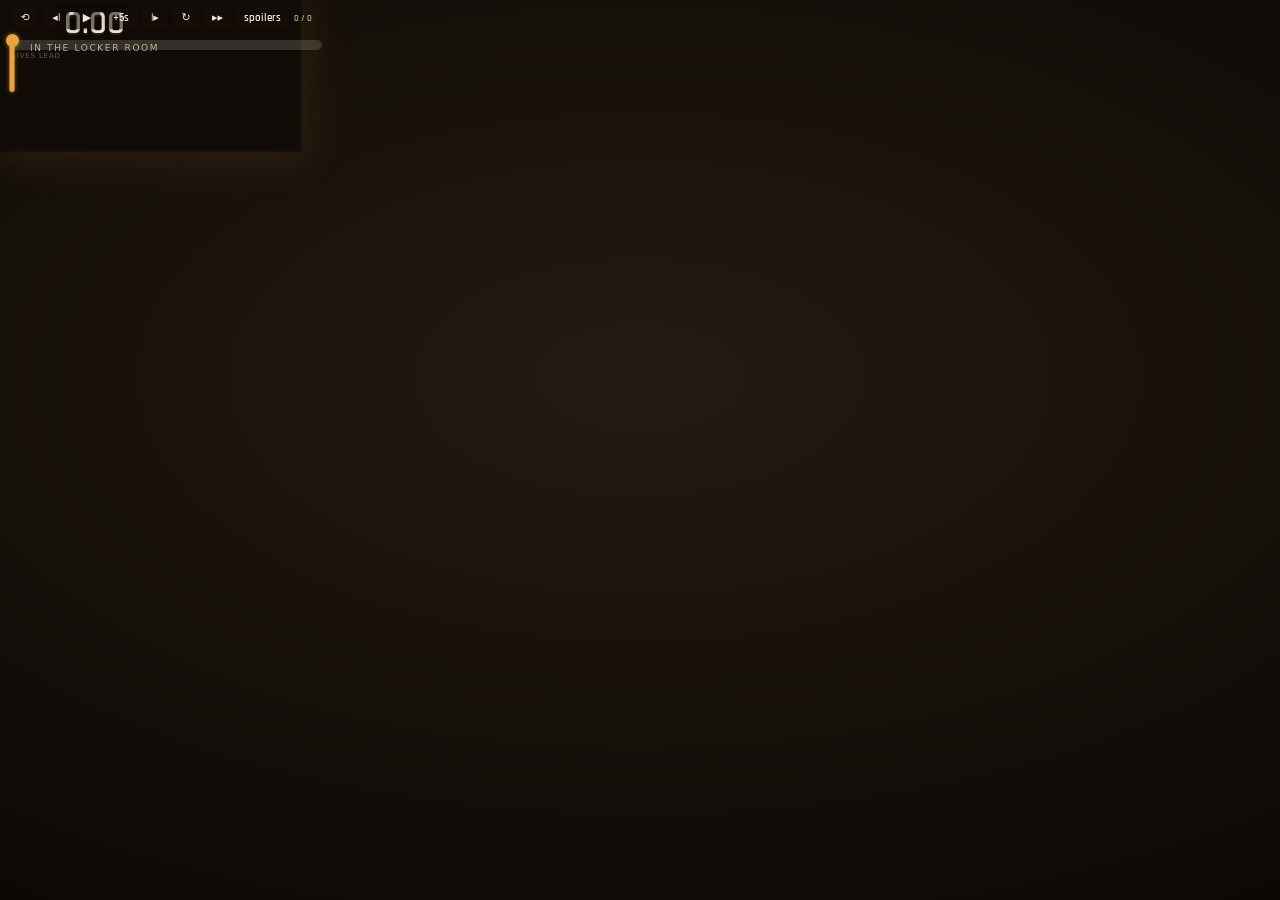
<file: client/league_replayer.html>
<!doctype html>
<html lang="en">
<head>
<meta charset="utf-8">
<meta name="viewport" content="width=device-width, initial-scale=1">
<title>CTF · League Replayer</title>
<!-- Inline data-URI favicon (amber heart on warm-dark), matching the board
     client — inlined so the theater shell never triggers a /favicon.ico 404. -->
<link rel="icon" href="data:image/svg+xml,%3Csvg%20xmlns='http://www.w3.org/2000/svg'%20viewBox='0%200%2032%2032'%3E%3Crect%20width='32'%20height='32'%20rx='6'%20fill='%2316110d'/%3E%3Cpath%20d='M16%2025S6%2018.4%206%2012.1C6%208.7%208.7%206%2012%206c2%200%203.3%201%204%202.2C16.7%207%2018%206%2020%206c3.3%200%206%202.7%206%206.1C26%2018.4%2016%2025%2016%2025Z'%20fill='%23e8a33d'/%3E%3C/svg%3E">
<style>
@font-face {
  font-family: 'rajdhani';
  /* Rajdhani SemiBold (Indian Type Foundry, SIL OFL 1.1 — see
     data/FONT_LICENSE.txt), subset to Latin. The scoreboard face:
     replaces the blocky nes-pixel chrome so HUD text renders as
     smooth vector type on the supersampled board. */
  src: url([data-uri]) format('truetype');
  font-display: block;
}

  :root{
    --stage-lo:#16110d; --stage-hi:#241a12; --surround:#0b0805;
    --paper:#f2e8d8; --paper-dim:#b8ac98;
    --ink:#2a1f16; --ink-soft:rgba(20,14,9,.72);
    --red:#e0523a; --blue:#3f7cc4; --green:#45a85e; --yellow:#ddc531;
    --amber:#e8a33d; --ghost:#8a7f72;
    --pixfont:'rajdhani','Segoe UI',system-ui,sans-serif;
    --finefont:-apple-system,BlinkMacSystemFont,'Segoe UI',system-ui,sans-serif;
    --u:1px;              /* HUD unit; scaled by layout() from board width */
  }
  /* Team color utility: an element carrying a team-name class exposes that
     team's tint as --tc; team-colored rules read var(--tc, <fallback>).
     Mirrors replay_broadcast.html. */
  .red{--tc:var(--red)} .blue{--tc:var(--blue)}
  .green{--tc:var(--green)} .yellow{--tc:var(--yellow)}
  *{box-sizing:border-box;margin:0;padding:0}
  html,body{height:100%}
  body{background:var(--surround); color:var(--paper); font-family:var(--finefont); overflow:hidden}

  /* ============================================================
     THE LEAGUE REPLAYER: a walled stone pit. The embedded replay
     iframe is the lit floor in the middle; four dungeon walls rise
     around it to a shared vanishing point; the REAL designed
     scorebug + transport chroma (ported 1:1 from the broadcast
     replay) plus the league KDA tables + division standings ride as
     flat readable panels over the wall stone (no black bars — the
     bars ARE walls, so the HUD floats on the stone).
     ============================================================ */
  #shell{position:fixed; inset:0; overflow:hidden;
    background:radial-gradient(120% 90% at 50% 42%, var(--stage-hi), var(--surround) 78%);}

  /* the 4 projected dungeon walls (rebuilt by buildWalls on every layout) */
  #walls{position:absolute; inset:0; z-index:1; pointer-events:none; overflow:hidden}
  #walls .lv-wall{position:absolute; transform-origin:0 0;
    background-size:100% 100%; background-repeat:no-repeat;
    image-rendering:auto; filter:brightness(1.0) contrast(1.03) saturate(.96)}
  #walls .lv-shade{position:absolute; inset:0}

  /* the embedded replay — the lit pit floor */
  #floor{position:absolute; z-index:2; overflow:hidden;
    box-shadow:0 0 calc(40*var(--u)) calc(10*var(--u)) rgba(232,163,61,.10),
               0 0 0 2px rgba(0,0,0,.55),
               inset 0 0 0 1px rgba(242,232,216,.05);
    background:#120c08}
  #floor iframe{width:100%; height:100%; border:0; display:block; background:#120c08}

  /* HUD panels ride ABOVE the walls */
  .hud{position:absolute; z-index:5; font-family:var(--pixfont)}

  /* ============================================================
     TOP WALL — match clock centered, with the (possibly long) TEAM
     NAMES flanking it in the corners. The wall band has the horizontal
     room the narrow side columns don't, so long league/policy names
     live up here. Flag + lives stay in the side-column header below.
     ============================================================ */
  #scorebug{display:flex; align-items:center; justify-content:center;
    padding:calc(6*var(--u)) calc(14*var(--u)); gap:calc(16*var(--u)); pointer-events:none}
  #scorebug > *{pointer-events:auto}
  /* one names column per side of the clock: 1 name for classic 2-team play,
     2 stacked for a 3-4 team game (matching the stacked side plaques below) */
  .wallnames{flex:1 1 0; min-width:0; display:flex; flex-direction:column;
    justify-content:center; gap:calc(2*var(--u))}
  .wallname{min-width:0; font-family:var(--pixfont); font-size:calc(26*var(--u));
    letter-spacing:.5px; line-height:1.05; white-space:nowrap; overflow:hidden; text-overflow:ellipsis;
    color:var(--tc, var(--paper));
    text-shadow:0 calc(2*var(--u)) 0 var(--ink), 0 0 calc(11*var(--u)) rgba(0,0,0,.72)}
  .wallnames.side-l .wallname{text-align:left}
  .wallnames.side-r .wallname{text-align:right}
  /* two stacked names shrink so both corners still read */
  .wallnames.stacked .wallname{font-size:calc(19*var(--u))}
  /* name + handicap chip on one line; the chip sits toward the center clock */
  .wallrow{display:flex; align-items:baseline; gap:calc(6*var(--u)); min-width:0}
  .wallnames.side-l .wallrow{flex-direction:row}
  .wallnames.side-r .wallrow{flex-direction:row-reverse}
  .wallrow .wallname{flex:0 1 auto}
  /* Handicap chip: an amber pill; the full delta breakdown rides in the native
     `title` on hover (cursor:help). Hidden when the team is unhandicapped. */
  .hcap{flex:none; font-family:var(--finefont); font-size:calc(11*var(--u));
    letter-spacing:.04em; line-height:1; color:var(--ink); background:var(--amber);
    border-radius:calc(4*var(--u)); padding:calc(3*var(--u)) calc(5*var(--u));
    white-space:nowrap; cursor:help}
  .clock{flex:none; position:relative; display:flex; flex-direction:column; align-items:center;
    justify-content:center; gap:calc(3*var(--u))}
  .clock .time{font-family:var(--pixfont); font-size:calc(34*var(--u)); line-height:1; color:var(--paper);
    text-shadow:0 calc(2*var(--u)) 0 var(--ink), 0 0 calc(10*var(--u)) rgba(0,0,0,.7); font-variant-numeric:tabular-nums}
  .clock .caption{font-family:var(--finefont); font-size:calc(9*var(--u)); letter-spacing:.18em;
    text-transform:uppercase; color:var(--paper-dim); white-space:nowrap; text-shadow:0 calc(1*var(--u)) 0 #000}
  .clock.tiebreak-warn .time{color:var(--amber)}
  .ffwd-mini{display:none; position:absolute; left:calc(100% + 5*var(--u)); top:calc(6*var(--u));
    font-family:var(--pixfont); font-size:calc(13*var(--u)); color:var(--amber);
    text-shadow:0 calc(2*var(--u)) 0 var(--ink)}
  .ffwd-mini.show{display:block}
  .clock.amb{animation:clocktick 2s ease-in-out infinite}
  @keyframes clocktick{0%,100%{opacity:.94}50%{opacity:1}}

  /* ============================================================
     KDA PLAQUES (side walls) — team header (flag + NAME inline with
     LIVES) atop the league roster + standings footer.
     ============================================================ */
  /* one side column holds 1-2 team plaques stacked (2-team play keeps one per
     side; 3-4 teams stack a second below the first) */
  .plaque-col{display:flex; flex-direction:column; justify-content:flex-start;
    gap:calc(10*var(--u)); pointer-events:none}
  .plaque{display:flex; flex-direction:column; padding:calc(6*var(--u)) calc(10*var(--u));
    pointer-events:auto; min-height:0; overflow:hidden}

  /* team header block: flag icon + LIVES counter. (Team NAME lives up in
     the top-wall corners — see .wallname — so long names never truncate.) */
  .team-head{display:flex; align-items:center; gap:calc(9*var(--u)); min-width:0;
    margin-bottom:calc(8*var(--u))}
  .plaque.right .team-head{flex-direction:row-reverse}
  .team-head .lives-line{display:flex; align-items:baseline; gap:calc(5*var(--u))}
  .plaque.right .team-head .lives-line{flex-direction:row-reverse}
  .lives-num{font-family:var(--pixfont); font-size:calc(20*var(--u)); line-height:1;
    color:var(--paper); flex:none; text-shadow:0 calc(2*var(--u)) 0 var(--ink), 0 0 calc(9*var(--u)) rgba(0,0,0,.7)}
  .lives-label{font-family:var(--finefont); font-size:calc(8*var(--u)); letter-spacing:.14em;
    text-transform:uppercase; color:var(--paper-dim); flex:none; text-shadow:0 calc(1*var(--u)) 0 #000}
  .team-head.leader .lives-num{animation:leaderpulse 1.9s ease-in-out infinite}
  /* Team-perk badges + CTF-Doubles split meters (chrome_common's
     renderTeamMeters fills .meters). Split meters keep a FIXED DOM order
     (icons,num | num,icons) in headline policy order on both plaques —
     numerals adjacent at the cluster center, badges outside, no
     side-dependent CSS. Only the classic single team meter (renderTeamMeters
     stamps .single) mirrors on the right plaque, preserving the old
     "N Lives" innermost-numeral read the lives-line row-reverse used to
     provide before the meter markup moved into .meters. */
  .team-head .meters{display:flex; align-items:baseline; gap:calc(5*var(--u))}
  .plaque.right .team-head .meters.single{flex-direction:row-reverse}
  .team-head .pgrp{display:flex; align-items:baseline; gap:calc(4*var(--u))}
  .team-head .perk-icos{display:flex; align-items:center; gap:calc(3*var(--u));
    align-self:center}
  .team-head .perk-ico{display:inline-flex}
  .team-head .perk-ico svg{width:calc(11*var(--u)); height:calc(11*var(--u)); display:block}
  .team-head .lives-num.sub{font-size:calc(16*var(--u))}
  @keyframes leaderpulse{0%,100%{text-shadow:0 calc(2*var(--u)) 0 var(--ink)}
    50%{text-shadow:0 0 calc(11*var(--u)) var(--amber)}}

  /* flag-state icon — HOME (on pedestal) / TAKEN (riding a carrier) */
  .flagicon{position:relative; width:calc(26*var(--u)); height:calc(30*var(--u)); flex:none;
    filter:drop-shadow(0 calc(1*var(--u)) calc(3*var(--u)) rgba(0,0,0,.7))}
  .flagicon svg{width:100%; height:100%; display:block}
  .flagicon .cloth{transition:transform 90ms steps(3); transform-box:fill-box; transform-origin:left center}
  .flagicon.taken .cloth{transform:scaleX(.62) skewX(-8deg)}
  .flagicon.flip{animation:flagflip 260ms steps(3); transform-box:fill-box; transform-origin:center}
  @keyframes flagflip{0%{transform:scaleY(.2)}100%{transform:scaleY(1)}}
  .khead,.krow{display:grid; align-items:center; gap:calc(5*var(--u));
    grid-template-columns:1fr calc(16*var(--u)) calc(16*var(--u)) calc(34*var(--u))}
  .khead{font-family:var(--finefont); font-size:calc(8*var(--u)); letter-spacing:.08em; text-transform:uppercase;
    color:var(--paper-dim); padding:0 calc(3*var(--u)) calc(4*var(--u)); border-bottom:1px solid rgba(242,232,216,.18)}
  .khead span:not(:first-child){text-align:center}
  .krow{font-family:var(--pixfont); font-size:calc(12*var(--u)); padding:calc(3.5*var(--u)) calc(3*var(--u));
    border-radius:calc(2*var(--u)); cursor:pointer}
  .krow:nth-child(odd){background:rgba(242,232,216,.035)}
  .krow:hover{background:rgba(242,232,216,.09)}
  .krow.dead{opacity:.42}
  .krow.pov{background:rgba(232,163,61,.16); box-shadow:inset 0 0 0 1px rgba(232,163,61,.5)}
  /* The seat # is a name DISAMBIGUATOR, not a stat: it sits glued right after the
     name's ellipsis (small gap, dimmed, tabular) so "Richard Higg… 1" reads as one
     label. It must NOT drift to the right edge where it reads as a K/D/Lives value. */
  .seatno{flex:none; font-variant-numeric:tabular-nums; color:var(--paper-dim);
    font-size:calc(10*var(--u)); opacity:.7}
  .krow .who{display:flex; align-items:center; gap:calc(3*var(--u)); min-width:0}
  /* min-width:0 lets a long name actually SHRINK + ellipsize inside the flex row;
     without it the name keeps its full nowrap width and pushes the seat # away. */
  .who .nm{min-width:0; white-space:nowrap; overflow:hidden; text-overflow:ellipsis;
    color:var(--paper-dim); font-size:calc(11*var(--u))}
  /* the carry heart rides a FIXED-width slot that is always present (empty when not
     carrying) so a mid-game grab never shifts the name/seat to its left. */
  .who .carry{flex:none; width:calc(10*var(--u)); text-align:center; color:var(--amber)}
  .krow .n{font-variant-numeric:tabular-nums; text-align:center}
  .krow .k{color:var(--paper)} .krow .d{color:var(--paper-dim)} .krow .c{color:var(--amber)}
  .lives{display:flex; gap:calc(2*var(--u)); justify-content:center; flex-wrap:wrap}
  .lp{width:calc(5*var(--u)); height:calc(5*var(--u)); border-radius:1px}
  .plaque .lp.on{background:var(--tc, var(--paper))}
  .lp.off{background:rgba(242,232,216,.16)}

  /* standing footer — sits directly under the roster rows (NOT pinned to the
     column bottom). Hidden entirely when there are no standings, so no empty
     divider line floats at the bottom of the column. */
  .pfoot{margin-top:calc(10*var(--u)); padding-top:calc(8*var(--u)); border-top:1px solid rgba(242,232,216,.14)}
  .pfoot:empty{display:none}
  .pfoot .lab{font-family:var(--finefont); font-size:calc(8*var(--u)); letter-spacing:.13em;
    text-transform:uppercase; color:var(--paper-dim)}
  .plaque.right .pfoot{text-align:right}
  .standline{display:flex; align-items:baseline; gap:calc(7*var(--u)); margin-top:calc(3*var(--u))}
  .plaque.right .standline{justify-content:flex-end}
  .standline .rk{font-family:var(--pixfont); font-size:calc(24*var(--u)); color:var(--tc, var(--paper))}
  .standline .sc{font-family:var(--pixfont); font-size:calc(13*var(--u)); color:var(--paper)}
  .standline .of{font-family:var(--finefont); font-size:calc(8*var(--u)); color:var(--paper-dim)}

  /* ============================================================
     TRANSPORT (bottom wall) — real designed chroma: tbar buttons +
     speed chips over a full-timeline momentum (lives-lead) graph
     with a click-to-seek track + beat markers.
     ============================================================ */
  #transport{display:flex; flex-direction:column; gap:calc(5*var(--u));
    padding:calc(8*var(--u)) calc(12*var(--u)); pointer-events:auto; justify-content:center}
  #transport.disabled{opacity:.35; pointer-events:none}
  .tbar{display:flex; align-items:center; gap:calc(5*var(--u)); flex-wrap:wrap}
  .tbtn{font-family:var(--pixfont); font-size:calc(11*var(--u)); color:var(--paper);
    background:rgba(20,14,9,.55); border:none; padding:calc(5*var(--u)) calc(8*var(--u));
    min-width:calc(26*var(--u)); cursor:pointer; line-height:1; box-shadow:0 0 calc(3*var(--u)) rgba(0,0,0,.5)}
  .tbtn:hover{background:rgba(242,232,216,.2)}
  .tbtn.on{color:var(--amber); box-shadow:inset 0 calc(-2*var(--u)) 0 var(--amber)}
  .lull-span{position:absolute; top:calc(6*var(--u)); height:calc(10*var(--u));
    background:rgba(18,13,9,.6); pointer-events:none}
  .ffwd-chip{display:none; font-family:var(--pixfont); font-size:calc(9*var(--u));
    color:var(--amber); padding:0 calc(6*var(--u)); white-space:nowrap}
  .ffwd-chip.show{display:inline}
  .tsep{flex:1}
  .tick-clock{font-family:var(--pixfont); font-size:calc(9*var(--u)); color:var(--paper-dim);
    font-variant-numeric:tabular-nums; white-space:nowrap}
  .speedchips{display:flex; gap:calc(2*var(--u))}
  .chip{font-family:var(--pixfont); font-size:calc(9*var(--u)); color:var(--paper-dim);
    background:rgba(20,14,9,.55); border:none; padding:calc(4*var(--u)) calc(5*var(--u));
    cursor:pointer; line-height:1}
  .chip.on{color:var(--stage-lo); background:var(--amber)}
  .scrub{position:relative; height:calc(60*var(--u)); cursor:pointer}
  /* The track/fill are the VISIBLE bar (the 60u height is only the click-catcher +
     momentum band), so a thin 5u line read as a tiny scrubber. Thicken it to a
     real broadcast seek bar with a rounded fill. */
  .scrub-track{position:absolute; left:0; right:0; top:calc(6*var(--u)); height:calc(10*var(--u));
    background:rgba(242,232,216,.16); border-radius:calc(5*var(--u))}
  .scrub-fill{position:absolute; left:0; top:calc(6*var(--u)); height:calc(10*var(--u));
    background:var(--paper); width:0; border-radius:calc(5*var(--u))}
  /* The playhead is a grabbable handle: a bright amber stem down the whole track +
     momentum band, topped with a round knob so it reads as draggable, not a hairline. */
  .scrub-head{position:absolute; top:calc(2*var(--u)); width:calc(5*var(--u)); height:calc(56*var(--u));
    background:var(--amber); transform:translateX(calc(-2.5*var(--u))); left:0; z-index:3;
    border-radius:calc(2.5*var(--u)); box-shadow:0 0 calc(4*var(--u)) rgba(232,163,61,.55)}
  .scrub-head::before{content:''; position:absolute; left:50%; top:calc(-2*var(--u));
    width:calc(13*var(--u)); height:calc(13*var(--u)); transform:translateX(-50%);
    background:var(--amber); border-radius:50%; box-shadow:0 0 calc(4*var(--u)) rgba(232,163,61,.6)}
  .momentum{position:absolute; left:0; width:100%; top:calc(16*var(--u)); height:calc(42*var(--u));
    display:block; overflow:visible}
  .momentum-label{position:absolute; left:0; top:calc(18*var(--u)); font-family:var(--finefont);
    font-size:calc(7*var(--u)); letter-spacing:.12em; color:var(--paper-dim); opacity:.5;
    pointer-events:none; z-index:2}
  .beat-marker{position:absolute; top:0; width:calc(2*var(--u)); height:calc(13*var(--u));
    transform:translateX(-1px); z-index:2}
  /* kill ticks: short, colored by the killer's team (team-kill/ambiguous stay
     neutral). Flag beats: colored by the flag's team — steal = full tick with
     a flag head, return = dimmed (heart snapped home), capture = chunky match
     point in the capturing team's color. */
  .beat-marker.kill{background:var(--tc, var(--paper-dim)); height:calc(8*var(--u))}
  .beat-marker.steal{background:var(--tc, var(--amber))}
  .beat-marker.steal::after{content:''; position:absolute; left:0; top:0;
    width:calc(6*var(--u)); height:calc(4*var(--u)); background:inherit}
  .beat-marker.return{background:var(--tc, var(--paper-dim)); opacity:.45}
  .beat-marker.capture{background:var(--tc, var(--amber)); width:calc(3*var(--u)); height:calc(16*var(--u))}
  /* winner cap past the track's right end + "RED WINS" chip in the tbar. */
  .scrub-win{display:none; position:absolute; right:calc(-6*var(--u)); top:calc(4*var(--u));
    width:calc(8*var(--u)); height:calc(14*var(--u)); z-index:3; border-radius:calc(2*var(--u))}
  .scrub-win.show{display:block; background:var(--tc, var(--paper-dim))}
  .win-chip{display:none; font-family:var(--pixfont); font-size:calc(10*var(--u));
    padding:0 calc(6*var(--u)); white-space:nowrap}
  .win-chip.show{display:inline; color:var(--tc, var(--paper-dim))}

  /* connection status toast */
  #status{position:absolute; z-index:9; left:50%; top:calc(50% - 10px); transform:translate(-50%,-50%);
    font-family:var(--finefont); font-size:13px; color:var(--paper-dim); background:var(--ink-soft);
    padding:8px 16px; border-radius:20px; display:none}
  #status.show{display:block}
  /* escalated load-failure card: the embedded board never sent a frame. Wider,
     readable, with a direct top-level link that sidesteps an embedding block. */
  #status.err{max-width:min(64%,520px); padding:15px 20px; border-radius:12px;
    font-size:14px; line-height:1.5; color:var(--paper); text-align:center;
    box-shadow:0 0 0 1px rgba(242,232,216,.08)}
  #status.err .st-sub{display:block; margin-top:5px; font-size:12px; color:var(--paper-dim)}
  #status.err a{display:inline-block; margin-top:11px; color:var(--amber); text-decoration:none;
    font-family:var(--pixfont); font-weight:600; letter-spacing:.02em}
  #status.err a:hover{text-decoration:underline}
</style>
</head>
<body>
<div id="shell">
  <div id="walls"></div>
  <div id="floor"><iframe id="game" title="CTF replay"></iframe></div>

  <!-- top wall: match clock centered, team names (1-2 per side) in the corners.
       Names and side plaques are generated per active team by ensureShellTeams(). -->
  <div id="scorebug" class="hud">
    <div class="wallnames side-l" id="names-l"></div>
    <div class="clock amb" id="clock">
      <div class="time" id="clock-time">0:00</div>
      <span class="ffwd-mini" id="ffwd-mini">▸▸</span>
      <div class="caption" id="clock-caption">In the locker room</div>
    </div>
    <div class="wallnames side-r" id="names-r"></div>
  </div>

  <div class="plaque-col hud" id="kda-l"></div>
  <div class="plaque-col hud" id="kda-r"></div>

  <div id="transport" class="hud">
    <div class="tbar">
      <button class="tbtn" id="btn-restart" title="Restart (,)">⟲</button>
      <button class="tbtn" id="btn-back" title="Back one tick (b)">◂|</button>
      <button class="tbtn" id="btn-play" title="Play / pause (space)">▶</button>
      <button class="tbtn" id="btn-fwd" title="Skip +5s (.)">+5s</button>
      <button class="tbtn" id="btn-end" title="Jump to end (e)">|▸</button>
      <button class="tbtn" id="btn-loop" title="Loop (r)">↻</button>
      <button class="tbtn" id="btn-skip" title="Auto-skip lulls (f)">▸▸</button>
      <button class="tbtn" id="btn-spoilers" title="Spoilers: kills / flag story / winner on the timeline ahead of the playhead (o)">spoilers</button>
      <span class="ffwd-chip" id="ffwd-chip">▸▸ SKIPPING LULL</span>
      <span class="win-chip" id="win-chip"></span>
      <span class="tick-clock" id="tick-clock">0 / 0</span>
      <span class="tsep"></span>
      <div class="speedchips" id="speedchips"></div>
    </div>
    <div class="scrub" id="scrub">
      <svg class="momentum" id="momentum" viewBox="0 0 1000 100"
           preserveAspectRatio="none" aria-hidden="true"></svg>
      <span class="momentum-label">LIVES LEAD</span>
      <div class="scrub-track"></div>
      <div class="scrub-fill" id="scrub-fill"></div>
      <div id="lulls"></div>
      <div class="scrub-win" id="scrub-win"></div>
      <div class="scrub-head" id="scrub-head"></div>
    </div>
  </div>

  <div id="status">connecting…</div>
</div>

<!-- WIRE_CONSTANTS -->
<!-- CHROME_COMMON -->
<script>
(function(){
  'use strict';
  // Shared replay chrome (chrome_common.js, spliced over the CHROME_COMMON
  // marker by the server / dist bundle; the literal marker must not appear
  // inside this script or the splice would corrupt it). A raw file:// open of
  // this source has no splice — fail loud and early instead of throwing mid-file.
  if (!window.ChromeCommon) {
    console.error('league_replayer: chrome_common.js missing — this page must be served spliced (native server or dist bundle), not opened raw.');
    return;
  }
  var C = window.ChromeCommon({
    send: function(cmd){ sendCmd(cmd); },
    sendPov: function(slot){ sendPov(slot); },
    getState: function(){ return lastState; },
    // During the server's end-segment hold the board end-card counts down to
    // the loop restart; mirror it up here so the clock never reads stalled.
    holdCaption: function(s){ return (s.lp && s.hold>0) ? ('Replaying in '+s.hold+'s') : null; }
  });
  // Aliases so the shell code below reads exactly as before.
  var $ = C.$;
  var RED=C.RED, BLUE=C.BLUE, AMBER=C.AMBER, PAPER=C.PAPER;
  var GREEN=C.GREEN, YELLOW=C.YELLOW;
  var TEAM_ORDER=C.TEAM_ORDER, TEAM_COLOR=C.TEAM_COLOR;
  var teamCol=C.teamCol, activeTeams=C.activeTeams, teamOf=C.teamOf;
  var otherTeam=C.otherTeam, stripSeatSuffix=C.stripSeatSuffix;
  var teamPolicies=C.teamPolicies, teamName=C.teamName, teamHeadline=C.teamHeadline;
  var rosterName=C.rosterName, setName=C.setName, esc=C.esc, fmt=C.fmt;
  var setHandicap=C.setHandicap, renderTeamMeters=C.renderTeamMeters;
  var togglePov=C.togglePov, renderClock=C.renderClock, renderTransport=C.renderTransport;
  var ingestLullSpans=C.ingestLullSpans, renderLullSpans=C.renderLullSpans;
  var markBeat=C.markBeat, killMarkerTeam=C.killMarkerTeam, renderBeatMarkers=C.renderBeatMarkers;
  var captureTeam=C.captureTeam, ingestBeats=C.ingestBeats, setVerdict=C.setVerdict;
  var ingestLeadSeries=C.ingestLeadSeries, recordMomentum=C.recordMomentum;
  var getSpoilers=C.getSpoilers, setSpoilers=C.setSpoilers;
  var renderMomentum=C.renderMomentum;
  // Pre-stream defaults only: each embedded replay posts its board's real
  // native size on every frame (the game supports multiple map sizes), and
  // the stage re-layouts when it changes.
  var BOARD_W=1235, BOARD_H=659, BOARD_ASPECT=BOARD_W/BOARD_H;
  function syncBoardAspect(s){
    if (!s || !(s.boardW > 1) || !(s.boardH > 1)) return;
    var aspect = s.boardW / s.boardH;
    if (Math.abs(aspect - BOARD_ASPECT) < 0.001) return;
    BOARD_W = s.boardW; BOARD_H = s.boardH; BOARD_ASPECT = aspect;
    layout();
  }
  // Engine-authoritative wire constants (read via the shared chrome; the
  // fallback literals for raw file:// opens live in chrome_common.js).
  var WIRE=C.WIRE, SPEEDS=C.SPEEDS, FPS=C.FPS;
  var MAXLIVES=3;   // per player (3 lives each); refined up if the stream disagrees

  // Proxy-aware route base. Observatory serves this shell (and every /client/*
  // asset + the embedded board) behind a per-session proxy prefix, e.g.
  //   /v2/coworlds/replays/<key>/sessions/<id>/proxy/client/replay
  // so root-relative paths ("/client/...") would drop the whole prefix and 404.
  // Strip the trailing "/client/<page>" to recover the prefix ("" when served
  // bare locally); every asset + the iframe src hang off it. Mirrors the board
  // client, which strips "/client/replay" the same way to build its ws path.
  var ROUTE_BASE = location.pathname.replace(/\/client\/[^/]*$/, "");

  // ---- URL params: replay uri + Observatory-injected standings -------------
  // Two delivery modes share this shell:
  //  - NATIVE (a live replay server): served at /client/league, `uri` carries
  //    the replay source and the embedded board is /client/replay on the same
  //    (possibly session-proxied) prefix, talking over its own websocket.
  //  - STATIC (the browser-only WASM bundle): served as league.html NEXT TO
  //    the bundle's index.html, `replay` carries the replay URL (the same
  //    param the bundle's board reads) and the embedded board is
  //    ./index.html — no server, the sim runs in WASM inside the iframe. The
  //    postMessage bridge (frames up, transport commands down) is identical.
  var params = new URLSearchParams(location.search);
  var staticReplayUri = params.get('replay') || '';
  var STATIC_BUNDLE = staticReplayUri !== '';
  var replayUri = params.get('uri') || '';
  // standings: base64/JSON of {division, competitors:{red,blue}, ladder:[{name,rank,score,you}]}
  var standings = null;
  try {
    var st0 = params.get('standings');
    if (st0) standings = JSON.parse(decodeURIComponent(escape(atob(st0))));
  } catch(e){ standings = null; }

  // dungeon-wall textures (nanobanana generations, served as static assets so
  // the shell stays small and editable). Wide tex for top/bottom, tall for
  // sides. The static bundle ships them beside the shell; the native server
  // serves them under /client/art on the shell's own route prefix.
  var ART_BASE = STATIC_BUNDLE ? "./art/walls" : ROUTE_BASE + "/client/art/walls";
  var WALL_H = ART_BASE + "/wall_h.jpg";
  var WALL_V = ART_BASE + "/wall_v.jpg";

  // ---- build the embedded replay src (board-only embed mode) ---------------
  // Native: same-prefix as the shell so the board's own websocket (derived
  // from its location.pathname) stays inside the session proxy. Static: the
  // sibling index.html with the bundle's own `replay` param.
  (function(){
    var src;
    if (STATIC_BUNDLE) {
      src = './index.html?embed=1&replay=' + encodeURIComponent(staticReplayUri);
    } else {
      src = ROUTE_BASE + '/client/replay?embed=1';
      if (replayUri) src += '&uri=' + encodeURIComponent(replayUri);
    }
    $('game').src = src;
  })();

  // ==========================================================================
  //  WALL GEOMETRY — projective homography, one shared vanishing point.
  //  Each wall is the trapezoid from a SCREEN edge (outer, near) to the matching
  //  BOARD edge (inner, far). Textures are oriented GRAVITY-UP: floor edge toward
  //  the bottom of the screen, arches upright, so no wall is upside-down or
  //  sideways. Adjacent walls share the screen-corner→board-corner diagonal.
  // ==========================================================================
  function adj(m){return [m[4]*m[8]-m[5]*m[7],m[2]*m[7]-m[1]*m[8],m[1]*m[5]-m[2]*m[4],
    m[5]*m[6]-m[3]*m[8],m[0]*m[8]-m[2]*m[6],m[2]*m[3]-m[0]*m[5],
    m[3]*m[7]-m[4]*m[6],m[1]*m[6]-m[0]*m[7],m[0]*m[4]-m[1]*m[3]];}
  function mul(a,b){var c=[];for(var i=0;i<3;i++)for(var j=0;j<3;j++){var s=0;
    for(var k=0;k<3;k++)s+=a[3*i+k]*b[3*k+j];c[3*i+j]=s;}return c;}
  function mv(m,v){return [m[0]*v[0]+m[1]*v[1]+m[2]*v[2],m[3]*v[0]+m[4]*v[1]+m[5]*v[2],m[6]*v[0]+m[7]*v[1]+m[8]*v[2]];}
  function basis(x1,y1,x2,y2,x3,y3,x4,y4){var m=[x1,x2,x3,y1,y2,y3,1,1,1];
    var v=mv(adj(m),[x4,y4,1]);return mul(m,[v[0],0,0,0,v[1],0,0,0,v[2]]);}
  function proj(sw,sh,d0x,d0y,d1x,d1y,d2x,d2y,d3x,d3y){
    var s=basis(0,0,sw,0,0,sh,sw,sh), d=basis(d0x,d0y,d1x,d1y,d2x,d2y,d3x,d3y);
    var t=mul(d,adj(s));for(var i=0;i<9;i++)t[i]/=t[8];
    return 'matrix3d('+[t[0],t[3],0,t[6], t[1],t[4],0,t[7], 0,0,1,0, t[2],t[5],0,t[8]].join(',')+')';
  }
  var wallsEl = $('walls');
  function buildWalls(bx,by,bw,bh,vw,vh){
    var bR=bx+bw, bB=by+bh;
    // per-wall shade: a STEEP shadowbox — dark hugs the outer/near screen edge and
    // falls off fast, so by the inner/board edge the stone is at floor brightness
    // (only a faint shadow remains) and the wall reads as the SAME world as the
    // floor, not a separate panel. The concentrated outer band still lets the HUD
    // tables/scorebug pop off the stone.
    var g='rgba(5,3,2,.86)', mid='rgba(8,5,3,.22)', lit='rgba(8,5,3,0)';
    // src rect corners: TL(0,0)->d0, TR(sw,0)->d1, BL(0,sh)->d2, BR(sw,sh)->d3.
    function wall(tex,sw,sh, d0x,d0y,d1x,d1y,d2x,d2y,d3x,d3y, grad){
      return '<div class="lv-wall" style="background-image:url(\''+tex+'\');width:'+sw+'px;height:'+sh+
        'px;transform:'+proj(sw,sh,d0x,d0y,d1x,d1y,d2x,d2y,d3x,d3y)+
        '"><div class="lv-shade" style="background:'+grad+'"></div></div>';
    }
    var out='';
    // TOP: unchanged (reads correctly). tex top→screen top, tex floor→board top.
    out += wall(WALL_H, vw, by,        0,0,  vw,0,  bx,by, bR,by,
                'linear-gradient(to top,'+lit+' 35%,'+mid+' 62%,'+g+')');
    // BOTTOM: FLIPPED over its x-axis (was upside-down). Same trapezoid region;
    //   src top row → outer/screen edge, src bottom row → inner/board edge.
    out += wall(WALL_H, vw, vh-bB,     0,vh, vw,vh, bx,bB, bR,bB,
                'linear-gradient(to bottom,'+g+','+mid+' 38%,'+lit+' 65%)');
    // LEFT: rotated 90° COUNTER-CLOCKWISE within its trapezoid.
    //   Because the tex is rotated, the DEPTH axis (screen→floor) is the source
    //   Y axis: y=0→screen edge (outer,dark), y=sh→board edge (inner,light).
    out += wall(WALL_V, bx, vh,        0,vh, 0,0,   bx,bB, bx,by,
                'linear-gradient(to top,'+lit+' 35%,'+mid+' 62%,'+g+')');
    // RIGHT: rotated 90° CLOCKWISE within its trapezoid.
    out += wall(WALL_V, vw-bR, vh,     vw,0, vw,vh, bR,by, bR,bB,
                'linear-gradient(to top,'+lit+' 35%,'+mid+' 62%,'+g+')');
    wallsEl.innerHTML = out;
  }

  // ==========================================================================
  //  LAYOUT — maximize the board; walls take only the leftover (kept thin).
  // ==========================================================================
  function clamp(a,x,b){return Math.max(a,Math.min(b,x));}
  var lastLayout = null;
  function layout(){
    var vw = window.innerWidth, vh = window.innerHeight;
    // minimum wall thickness that still fits the HUD (scorebug/KDA/transport).
    var sideMin = clamp(150, vw*0.135, 300);
    var topMin  = clamp(56,  vh*0.08,  120);
    var botMin  = clamp(88,  vh*0.135, 175);
    var availW = Math.max(1, vw - 2*sideMin);
    var availH = Math.max(1, vh - topMin - botMin);
    var bw, bh;
    if (availW/availH > BOARD_ASPECT){ bh=availH; bw=Math.round(bh*BOARD_ASPECT); }
    else { bw=availW; bh=Math.round(bw/BOARD_ASPECT); }
    var bx = Math.round((vw-bw)/2);
    var by = Math.round(topMin + (availH-bh)/2);
    var bR = bx+bw, bB = by+bh;

    // one HUD unit scales with board width (authored ~ 760px reference).
    var u = clamp(0.62, bw/1180, 1.35);
    document.documentElement.style.setProperty('--u', u+'px');

    // place the floor (embedded replay)
    var floor = $('floor');
    floor.style.left=bx+'px'; floor.style.top=by+'px'; floor.style.width=bw+'px'; floor.style.height=bh+'px';

    // build the walls to these exact edges
    buildWalls(bx,by,bw,bh,vw,vh);

    // ---- position flat HUD panels over the wall zones ----
    // scorebug spans the FULL viewport so each team plate hugs its true top
    // corner — vertically over the side-wall column that holds its roster table
    // below (red↔left table, blue↔right table). Its horizontal padding matches
    // the tables' (10u) so the plates line up with the table columns.
    var sb=$('scorebug'); sb.style.left='0px'; sb.style.width=vw+'px'; sb.style.top='0px'; sb.style.height=by+'px';
    var kr=$('kda-l'); kr.style.left='0px';  kr.style.width=bx+'px';       kr.style.top=by+'px'; kr.style.height=bh+'px';
    var kb=$('kda-r'); kb.style.right='0px'; kb.style.width=(vw-bR)+'px';  kb.style.top=by+'px'; kb.style.height=bh+'px';
    var tp=$('transport'); tp.style.left=bx+'px'; tp.style.width=bw+'px'; tp.style.top=bB+'px'; tp.style.height=(vh-bB)+'px';

    lastLayout = {vw:vw,vh:vh,bx:bx,by:by,bw:bw,bh:bh};
  }
  window.addEventListener('resize', layout);

  // ==========================================================================
  //  FRAME STREAM — the embedded replay postMessages each parsed state here.
  // ==========================================================================
  var lastState=null, lastTick=-1, lastFf=false;

  // Relay an Esc up to the Observatory theater host (the frame that embeds THIS
  // shell). keydown never crosses an iframe boundary, so the host can't see
  // Escape once focus is anywhere inside the theater; both the shell (below)
  // and the board (which forwards its own Esc as {src:'ctf-replay',type:'esc'})
  // bubble it up here. No-ops when this shell isn't itself embedded.
  function postEscToHost(){
    if (window.parent === window) return;
    try { window.parent.postMessage({ src:'ctf-shell', type:'esc' }, '*'); } catch(e){}
  }

  window.addEventListener('message', function(ev){
    var m=ev.data; if(!m || m.src!=='ctf-replay') return;
    if(m.type==='frame'){ syncBoardAspect(m.data); onFrame(m.data); }
    else if(m.type==='boot'){ onBoardBoot(); }
    else if(m.type==='esc'){ postEscToHost(); }
  });
  // The embedded board announced it is alive and showing its locker-room
  // loading scene on the pit floor. Drop the shell's own toast (it would float
  // mid-scene saying "loading replay…" over bots who are visibly loading) and
  // re-arm the failure escalation with a much longer leash: the board being
  // alive rules out an embed block, leaving only a slow (or truly stuck) wasm
  // boot, which deserves minutes, not the 12s no-signal timeout.
  var boardBooted=false;
  function onBoardBoot(){
    boardBooted=true;
    if(lastState) return;               // frames already flowing — nothing to do
    hideStatus();                       // also clears statusTimer + failTimer
    failTimer=setTimeout(showLoadFailure, 45000);
  }
  // Direct Esc while the shell chrome (transport, KDA rows, scrubber) holds
  // focus; 'o' mirrors the [spoilers] transport button (a shell-local UI
  // toggle, so it never goes down the command channel to the board).
  window.addEventListener('keydown', function(ev){
    if(ev.metaKey||ev.ctrlKey||ev.altKey) return;
    if(ev.key==='Escape'){ postEscToHost(); }
    else if(ev.key==='o'){ setSpoilers(!getSpoilers()); }
  });

  // ---- names (shared chrome: stripSeatSuffix / teamPolicies / teamName /
  // teamHeadline / rosterName — chrome_common.js) ---------------------------
  function shortName(n){
    // Strip any @domain, then let the .nm cell's CSS ellipsis do the visual
    // truncation — the char cap is only a runaway guard so a pathologically
    // long name can't blow out the flex row. No mid-word hard cut like before.
    n=String(n||'');
    var at=n.indexOf('@'); if (at>0) n=n.slice(0,at);
    if (n.length>28) n=n.slice(0,27)+'…';
    return n||'?';
  }
  // (esc / setName live in the shared chrome — chrome_common.js)

  // ---- flag icon svg (HOME/TAKEN are the only two states) ------------------
  // The carrier's identity is shown by the ♥ marker in the roster table, so the
  // flag icon carries no name tag here — just the home/taken cloth state.
  function buildFlag(el, color){
    el.innerHTML =
      '<svg viewBox="0 0 26 30" aria-hidden="true">' +
      '<rect x="4" y="2" width="2" height="26" fill="#2a1f16"/>' +
      '<g class="cloth"><path d="M6 3 L22 3 L18 9 L22 15 L6 15 Z" fill="'+color+'"/></g>' +
      '<rect x="1" y="26" width="10" height="3" fill="#8a7f72"/>' +
      '</svg>';
  }
  function updateFlag(id, team, tstate, s){
    var el=$(id);
    /* GV32: 'captured' (heart retired, team eliminated) reads off-pedestal
       like 'taken'. */
    var taken = tstate.flag==='taken' || tstate.flag==='captured';
    var was = el.classList.contains('taken');
    el.classList.toggle('taken', taken);
    if (was!==taken){ el.classList.remove('flip'); void el.offsetWidth; el.classList.add('flip'); }
  }

  // Rebuild the wall-corner names + side plaques when the active team set
  // changes (once per match in practice). Teams alternate sides in TEAM_ORDER —
  // index 0/2 left, 1/3 right — matching the board's plate layout.
  var shellTeams=null;
  function ensureShellTeams(teams){
    var key=teams.join(',');
    if (shellTeams===key) return;
    shellTeams=key;
    var names=[$('names-l'), $('names-r')];
    var cols=[$('kda-l'), $('kda-r')];
    names[0].innerHTML=''; names[1].innerHTML='';
    cols[0].innerHTML=''; cols[1].innerHTML='';
    names[0].classList.toggle('stacked', teams.length>2);
    names[1].classList.toggle('stacked', teams.length>2);
    teams.forEach(function(team, i){
      var side=i%2;
      var row=document.createElement('div');
      row.className='wallrow '+team;
      var nm=document.createElement('div');
      nm.className='wallname '+team;
      nm.id='name-'+team;
      nm.textContent=team.toUpperCase();
      var hc=document.createElement('span');
      hc.className='hcap'; hc.id='hcap-'+team; hc.style.display='none';
      row.appendChild(nm); row.appendChild(hc);
      names[side].appendChild(row);
      var pl=document.createElement('div');
      pl.className='plaque '+(side===0?'left':'right')+' '+team;
      pl.id='kda-'+team;
      pl.innerHTML=
        '<div class="team-head '+team+'" data-team="'+team+'">'+
        '<div class="flagicon" id="flag-'+team+'"></div>'+
        '<div class="lives-line">'+
        '<span class="meters" id="meters-'+team+'"></span>'+
        '</div>'+
        '</div>'+
        '<div class="khead"><span>Name</span><span>K</span><span>D</span><span>Lives</span></div>'+
        '<div id="rows-'+team+'"></div>'+
        '<div class="pfoot" id="foot-'+team+'"></div>';
      cols[side].appendChild(pl);
      buildFlag($('flag-'+team), teamCol(team) || AMBER);
      // clicking a KDA row → POV lens on that player (toggles)
      $('rows-'+team).addEventListener('click', function(ev){
        var row=ev.target.closest('.krow'); if(!row) return;
        togglePov(parseInt(row.getAttribute('data-slot'),10));
      });
    });
  }

  function renderScorebug(s){
    var teams=activeTeams(s);
    ensureShellTeams(teams);
    var tr=s.teams||{};
    var lives={};
    teams.forEach(function(team){ lives[team]=(tr[team]&&tr[team].lives)||0; });
    teams.forEach(function(team){
      setName('name-'+team, teamName(s, team, team.toUpperCase()));
      setHandicap('hcap-'+team, s, team);
      // Life meter(s) + perk badges — shared chrome (chrome_common.js
      // renderTeamMeters): the classic single "Lives N", or per-policy split
      // meters in CTF-Doubles.
      renderTeamMeters($('meters-'+team), s, team);
      updateFlag('flag-'+team, team, tr[team]||{}, s);
      // leader pulse when this team leads EVERY rival by >= 3
      var bestRival=-Infinity;
      teams.forEach(function(o){ if(o!==team) bestRival=Math.max(bestRival, lives[o]); });
      var headEl=document.querySelector('.team-head[data-team="'+team+'"]');
      if(headEl) headEl.classList.toggle('leader', lives[team]-bestRival>=3 && s.ph==='playing');
    });
  }

  // ---- clock (shared chrome: fmt / renderClock; the looping-hold caption
  // rides in via ctx.holdCaption) --------------------------------------------

  // ---- KDA plaques (league-specific) ---------------------------------------
  // Rows are built as PERSISTENT DOM keyed by seat slot and only re-created when
  // the roster set changes; every other frame updates text/classes IN PLACE. The
  // old code rewrote el.innerHTML ~24×/s, so a POV click whose mousedown→mouseup
  // straddled a re-render landed on a node that no longer existed and the browser
  // never fired `click` — POV selection felt unreliable even on the first try.
  // (Same cached-DOM discipline the board's squad pips use.)
  function makeRow(el, slot){
    var row=document.createElement('div');
    row.className='krow'; row.setAttribute('data-slot', slot);
    var who=document.createElement('span'); who.className='who';
    var nm=document.createElement('span'); nm.className='nm';
    var seatno=document.createElement('span'); seatno.className='seatno';
    var carry=document.createElement('span'); carry.className='carry';
    who.appendChild(nm); who.appendChild(seatno); who.appendChild(carry);
    var k=document.createElement('span'); k.className='n k';
    var d=document.createElement('span'); d.className='n d';
    var lives=document.createElement('span'); lives.className='lives';
    row.appendChild(who); row.appendChild(k); row.appendChild(d); row.appendChild(lives);
    el.appendChild(row);
    return {row:row, nm:nm, seatno:seatno, carry:carry, k:k, d:d, lives:lives, pipKey:''};
  }
  function setLivePips(cell, n, max){
    var key=n+'/'+max;
    if (cell.pipKey===key) return;      // only rebuild when lives or max changed
    cell.pipKey=key;
    var o='';
    for (var i=0;i<max;i++) o+='<span class="lp '+(i<n?'on':'off')+'"></span>';
    cell.lives.innerHTML=o;
  }
  function renderRows(s, team, el){
    var r=(s.roster||[]).filter(function(p){return p.team===team;}).slice().sort(function(a,b){return a.s-b.s;});
    var mx=MAXLIVES; r.forEach(function(p){ if(p.lives>mx) mx=p.lives; });
    var key=r.map(function(p){return p.s;}).join(',');
    if (el._rowKey!==key){          // roster set changed → (re)build the row DOM once
      el.innerHTML=''; el._cells={};
      r.forEach(function(p){ el._cells[p.s]=makeRow(el, p.s); });
      el._rowKey=key;
    }
    var cells=el._cells;
    r.forEach(function(p,idx){
      var c=cells[p.s]; if(!c) return;
      var seat=idx+1;
      // Row label = the PER-PLAYER name the board units carry (via rosterName)
      // then the seat number as a small disambiguator, e.g. "Richard Higg… 1".
      // No team color: replays identify players by name, and the trailing seat
      // disambiguates teammates who share one policy name. Team identity rides
      // the wall-corner headline above the table.
      var who=shortName(rosterName(s, p.s));
      if (c.nm.textContent!==who) c.nm.textContent=who;
      var seatTxt=String(seat);
      if (c.seatno.textContent!==seatTxt) c.seatno.textContent=seatTxt;
      var heart=p.carry?'♥':'';
      if (c.carry.textContent!==heart) c.carry.textContent=heart;
      var kTxt=String(p.k||0); if (c.k.textContent!==kTxt) c.k.textContent=kTxt;
      var dTxt=String(p.d||0); if (c.d.textContent!==dTxt) c.d.textContent=dTxt;
      setLivePips(c, p.lives||0, mx);
      c.row.classList.toggle('dead', !p.alive);
      c.row.classList.toggle('pov', s.pov!=null && s.pov===p.s);
    });
  }

  function renderStandings(teams){
    // Observatory injects standings as {competitors:{<team>:name}, ladder:[…]}
    // — keyed by team name, historically just red/blue. Render whatever teams
    // the frame carries; a team with no competitor entry gets an empty footer.
    (teams||['red','blue']).forEach(function(team){
      var el=$('foot-'+team);
      if(!el) return;
      if(!standings || !standings.competitors){ el.innerHTML=''; return; }
      var name = standings.competitors[team];
      var row = (standings.ladder||[]).filter(function(r){return r.name===name;})[0];
      if(!row){ el.innerHTML=''; return; }
      var tot = (standings.ladder||[]).length;
      el.innerHTML = '<div class="lab">'+esc(standings.division||'Division')+'</div>'+
        '<div class="standline"><span class="rk">#'+row.rank+'</span>'+
        '<span class="sc">'+(row.score!=null? Number(row.score).toFixed(2):'—')+'</span>'+
        '<span class="of">of '+tot+' · EWMA</span></div>';
    });
  }

  // ---- transport / lull shading / beat markers / beats + verdict (shared
  // chrome: renderTransport, ingestLullSpans, renderLullSpans, markBeat,
  // teamOf, killMarkerTeam, otherTeam, captureTeam, renderBeatMarkers,
  // ingestBeats, setVerdict — chrome_common.js) ------------------------------

  // ---- momentum graph (shared chrome: ingestLeadSeries / recordMomentum /
  // renderMomentum and their state — chrome_common.js) --------------------

  // ==========================================================================
  //  onFrame — paint every wall-mounted HUD from the streamed state.
  // ==========================================================================
  function onFrame(s){
    lastState=s;

    // Detect a jump (seek/loop) — nothing transient to clear here, but we keep
    // beat markers collected so far (markBeat dedups by tick|kind anyway).
    // A skip-lulls fast-forward frame advances up to 64 ticks (this frame or
    // the previous one crossing out of the lull) — not a seek.
    var stride = (s.ff || lastFf) ? Math.min((s.sp||1)*8, 64) : (s.sp||1);
    var jumped = (s.t < lastTick) || (lastTick>=0 && s.t-lastTick > stride*4+2);
    lastFf = !!s.ff;

    renderScorebug(s);
    renderClock(s);
    renderTransport(s);

    // KDA rosters (league-specific); team name/lives ride the header above them
    var teams=activeTeams(s);
    teams.forEach(function(team){
      var rowsEl=$('rows-'+team);
      if (rowsEl) renderRows(s, team, rowsEl);
    });
    renderStandings(teams);

    // beat markers from events; momentum from lead series
    if (s.events && s.events.length && !jumped){
      for (var i=0;i<s.events.length;i++){
        var e=s.events[i];
        if (e.k==='kill') markBeat(e.t,'kill', killMarkerTeam(e, s));
        else if (e.k==='steal') markBeat(e.t,'steal', e.flag);
        else if (e.k==='return') markBeat(e.t,'return', e.flag);
        else if (e.k==='capture') markBeat(e.t,'capture', captureTeam(s, e));
      }
    }
    ingestLeadSeries(s);
    ingestLullSpans(s);
    ingestBeats(s);
    recordMomentum(s);
    if (s.ph==='gameover' && s.over) setVerdict(s.over);

    lastTick = s.t;
    hideStatus();
  }

  // ==========================================================================
  //  TRANSPORT DRIVE — relay commands to the embedded replay (single WS, sync).
  // ==========================================================================
  function sendCmd(cmd){ var f=$('game'); if(f && f.contentWindow) f.contentWindow.postMessage({src:'ctf-shell',type:'cmd',cmd:cmd},'*'); }
  function sendSeek(tick){ var f=$('game'); if(f && f.contentWindow) f.contentWindow.postMessage({src:'ctf-shell',type:'seek',tick:tick},'*'); }
  function sendPov(slot){ var f=$('game'); if(f && f.contentWindow) f.contentWindow.postMessage({src:'ctf-shell',type:'pov',slot:slot},'*'); }
  // (togglePov lives in the shared chrome, driven via ctx.sendPov)

  // transport buttons → command chars (same vocabulary the local transport uses)
  $('btn-restart').addEventListener('click', function(){ sendCmd(','); });
  $('btn-back').addEventListener('click',    function(){ sendCmd('b'); });
  $('btn-play').addEventListener('click',    function(){ sendCmd(' '); });
  $('btn-fwd').addEventListener('click',     function(){ sendCmd('.'); });
  $('btn-end').addEventListener('click',     function(){ sendCmd('e'); });
  $('btn-loop').addEventListener('click',    function(){ sendCmd('r'); });
  $('btn-skip').addEventListener('click',    function(){ sendCmd('f'); });

  // (speed chips are built + rendered by the shared chrome via ctx.send)

  // click-to-seek on the scrub track (maps onto the shown [startTick, maxTick] axis)
  $('scrub').addEventListener('click', function(ev){
    if (!lastState || !lastState.en) return;
    var r=this.getBoundingClientRect();
    var frac=clamp(0,(ev.clientX-r.left)/r.width,1);
    var st=Math.max(0, lastState.st||0);
    var mx=Math.max(st+1, lastState.mx||1);
    sendSeek(st + Math.round(frac*(mx-st)));
  });

  // (KDA row → POV click handlers are attached per generated roster table in
  // ensureShellTeams.)

  var statusTimer=null, failTimer=null;
  function hideStatus(){
    var el=$('status'); el.classList.remove('show'); el.classList.remove('err');
    if(statusTimer){clearTimeout(statusTimer);statusTimer=null;}
    if(failTimer){clearTimeout(failTimer);failTimer=null;}
  }
  function showStatus(t){ var el=$('status'); el.classList.remove('err'); el.textContent=t; el.classList.add('show'); }
  // Escalation: the shell learns of the replay ONLY via a `frame` postMessage
  // from the embedded board iframe. If the iframe is refused from embedding
  // (the proxy/CDN denies framing → Chrome's "This content is blocked" box) or
  // its socket never connects, no frame ever arrives and the toast would hang
  // on "waiting for replay frames…" forever. Surface a real error with a direct
  // TOP-LEVEL link to the board — opening it un-framed sidesteps an embed block.
  function showLoadFailure(){
    if(lastState) return; // frames arrived after all — nothing to escalate
    var el=$('status'); el.classList.add('show','err');
    var direct=(ROUTE_BASE||'')+'/client/replay'+location.search;
    el.innerHTML='';
    var head=document.createElement('div'); head.textContent='Replay didn’t load';
    var sub=document.createElement('span'); sub.className='st-sub';
    // A booted board rules out an embed block — the replay itself is stuck.
    sub.textContent=boardBooted
      ? 'The board came up but the replay never produced a frame — it may be stuck loading.'
      : 'The embedded board sent no frames — it may be blocked from embedding here.';
    var link=document.createElement('a'); link.textContent='Open the board directly →';
    link.href=direct; link.target='_top'; link.rel='noopener';
    el.appendChild(head); el.appendChild(sub); el.appendChild(link);
  }
  showStatus('loading replay…');
  statusTimer=setTimeout(function(){ if(!lastState) showStatus('waiting for replay frames…'); }, 4000);
  failTimer=setTimeout(showLoadFailure, 12000);

  layout();
})();
</script>
</body>
</html>
</file>
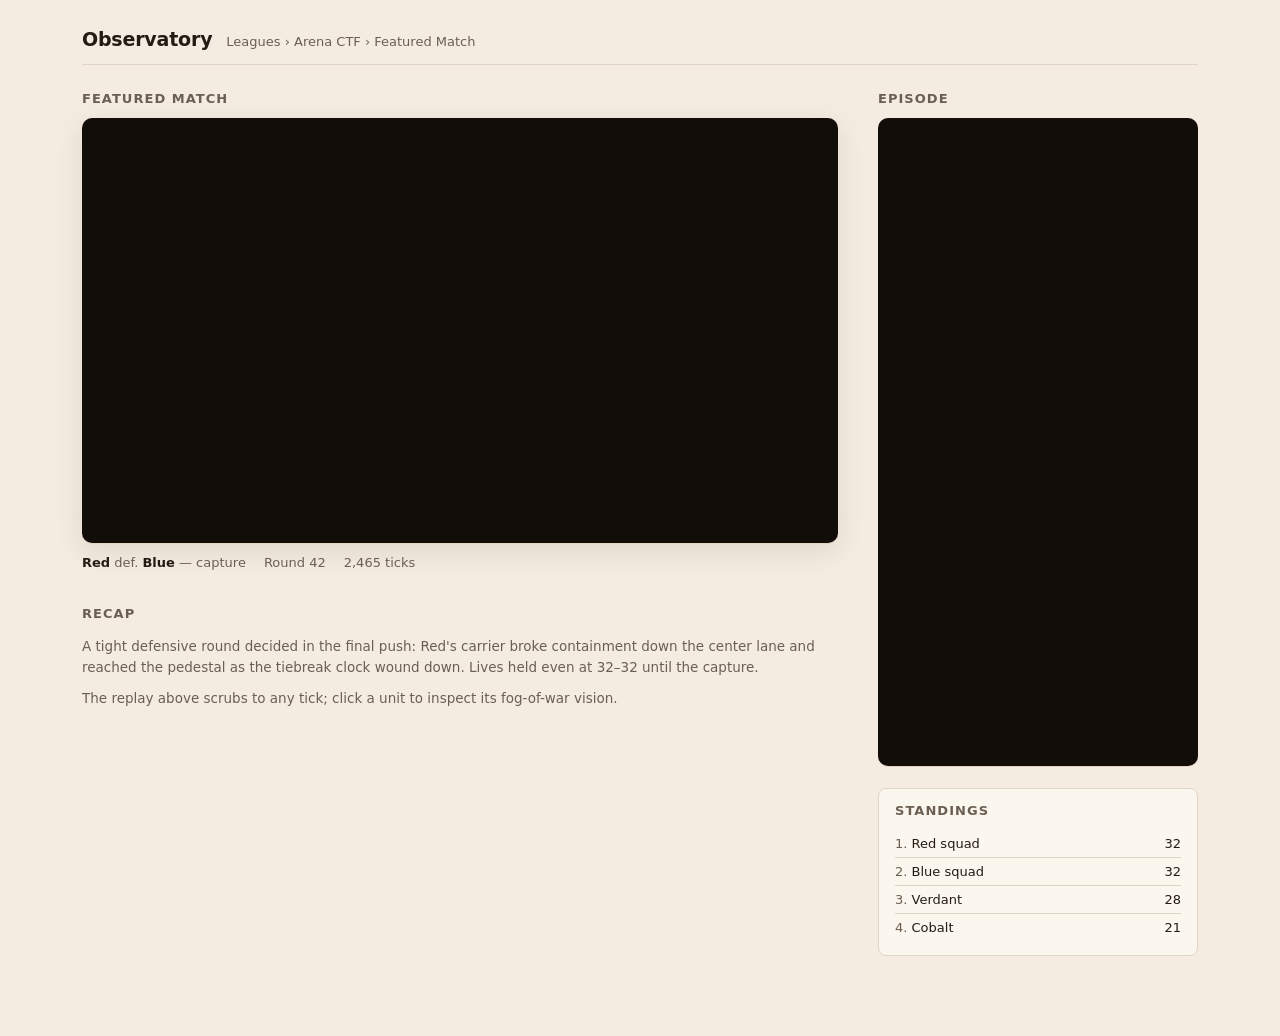
<file: tools/mock_observatory.html>
<!doctype html>
<html lang="en">
<head>
<meta charset="utf-8">
<title>Mock Observatory — CTF replay embed</title>
<!--
  A faithful-enough mock of the Softmax Observatory page context around the
  replay iframe, so we can verify the replay is ONE fixed-aspect composition
  that sits correctly inside the REAL product containers (not a full-viewport
  iframe). Two embed slots mirror the measured §2 targets:
    • League "Featured Match" — aspect-video, detail-column width, height:auto
    • Episode detail          — min(680px, 72vh) tall, ~420px column
  The iframe src is the proxy /embed; the harness sets ?path via the query.
  Warm-paper Observatory-ish shell (NOT pure #fff), just enough to read context.
-->
<style>
  :root {
    --paper: #f4ece0; --ink: #241c14; --ink-dim: #6b5f52;
    --line: #e0d5c5; --card: #fbf6ee; --accent: #b8543a;
  }
  * { box-sizing: border-box; margin: 0; padding: 0; }
  html, body { background: var(--paper); color: var(--ink);
    font-family: -apple-system, BlinkMacSystemFont, 'Segoe UI', system-ui, sans-serif; }
  .page { max-width: 1180px; margin: 0 auto; padding: 28px 32px 80px; }
  header.top { display: flex; align-items: baseline; gap: 14px;
    padding-bottom: 14px; border-bottom: 1px solid var(--line); margin-bottom: 26px; }
  header.top .brand { font-size: 19px; font-weight: 650; letter-spacing: -0.01em; }
  header.top .crumb { font-size: 13px; color: var(--ink-dim); }
  .layout { display: grid; grid-template-columns: 1fr 320px; gap: 40px; }
  h2.sec { font-size: 13px; text-transform: uppercase; letter-spacing: 0.08em;
    color: var(--ink-dim); font-weight: 600; margin: 0 0 12px; }
  .featured { margin-bottom: 34px; }
  /* League Featured Match: aspect-video, full column width, height auto. */
  .featured .frame { width: 100%; aspect-ratio: 16 / 9; min-height: 320px;
    border-radius: 10px; overflow: hidden; background: #120d09;
    box-shadow: 0 1px 0 var(--line), 0 8px 28px rgba(40,28,18,0.10); }
  .meta-row { display: flex; gap: 18px; align-items: center; margin-top: 12px;
    font-size: 13px; color: var(--ink-dim); }
  .meta-row b { color: var(--ink); font-weight: 600; }
  .side .episode { margin-bottom: 22px; }
  /* Episode detail embed: a taller, narrower column slot. */
  .side .frame { width: 100%; height: min(680px, 72vh); min-height: 360px;
    border-radius: 10px; overflow: hidden; background: #120d09;
    box-shadow: 0 1px 0 var(--line); }
  iframe { border: 0; width: 100%; height: 100%; display: block; }
  .filler { color: var(--ink-dim); font-size: 13.5px; line-height: 1.55; }
  .filler p { margin: 0 0 10px; }
  .standings { border: 1px solid var(--line); border-radius: 8px;
    background: var(--card); padding: 14px 16px; }
  .standings .row { display: flex; justify-content: space-between;
    padding: 6px 0; font-size: 13px; border-bottom: 1px solid var(--line); }
  .standings .row:last-child { border-bottom: 0; }
  .standings .row .r { color: var(--ink-dim); }
  /* Narrow Observatory window: the aside wraps under the main column. */
  @media (max-width: 860px) {
    .layout { grid-template-columns: 1fr; gap: 30px; }
  }
</style>
</head>
<body>
<div class="page">
  <header class="top">
    <span class="brand">Observatory</span>
    <span class="crumb">Leagues › Arena CTF › Featured Match</span>
  </header>
  <div class="layout">
    <main>
      <section class="featured">
        <h2 class="sec">Featured Match</h2>
        <div class="frame"><iframe id="featured-frame" title="CTF replay"></iframe></div>
        <div class="meta-row">
          <span><b>Red</b> def. <b>Blue</b> — capture</span>
          <span>Round 42</span>
          <span>2,465 ticks</span>
        </div>
      </section>
      <section class="filler">
        <h2 class="sec">Recap</h2>
        <p>A tight defensive round decided in the final push: Red's carrier
          broke containment down the center lane and reached the pedestal as the
          tiebreak clock wound down. Lives held even at 32–32 until the capture.</p>
        <p>The replay above scrubs to any tick; click a unit to inspect its
          fog-of-war vision.</p>
      </section>
    </main>
    <aside class="side">
      <section class="episode">
        <h2 class="sec">Episode</h2>
        <div class="frame"><iframe id="episode-frame" title="CTF replay (episode)"></iframe></div>
      </section>
      <section class="standings">
        <h2 class="sec">Standings</h2>
        <div class="row"><span><span class="r">1.</span> Red squad</span><span>32</span></div>
        <div class="row"><span><span class="r">2.</span> Blue squad</span><span>32</span></div>
        <div class="row"><span><span class="r">3.</span> Verdant</span><span>28</span></div>
        <div class="row"><span><span class="r">4.</span> Cobalt</span><span>21</span></div>
      </section>
    </aside>
  </div>
</div>
<script>
  // The harness injects the proxy embed URL via ?embed=<url-encoded>.
  var p = new URLSearchParams(location.search);
  var src = p.get('embed');
  if (src) {
    document.getElementById('featured-frame').src = src;
    document.getElementById('episode-frame').src = src;
  }
</script>
</body>
</html>
</file>
